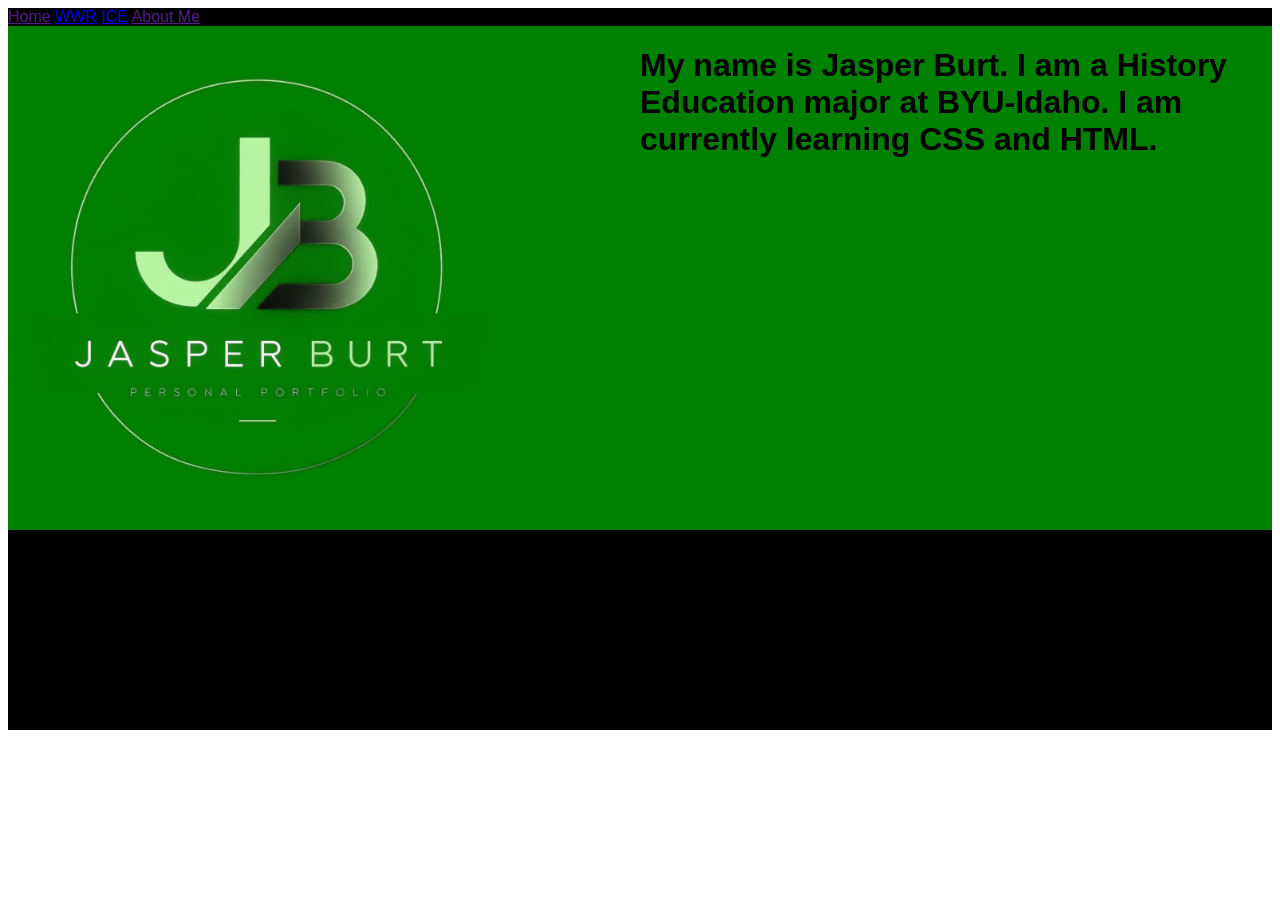
<file: index.html>
<!DOCTYPE html>
<html lang="en">
<head>
    <meta charset="UTF-8">
    <meta name="viewport" content="width=device-width, initial-scale=1.0">
    <title>Portal Page</title>
    <link rel="stylesheet" href="styles/styles.css">
</head>
<body>
    <header>
        <Nav>
            <a href=""Home>Home</a>
        <a href="wwr"WWR>WWR</a>
    <a href="ice"ICE>ICE</a>
<a href=""About Me>About Me</a>
</Nav>
    </header>
    <main>
        <h1>My name is Jasper Burt. I am a History Education major at BYU-Idaho. I am currently learning CSS and HTML.</h1>
        <div>
            <img src="images/Portfolio Logo.png" alt="logo">
        </div>
    </main>
<footer></footer>
</body>
</html>
</file>
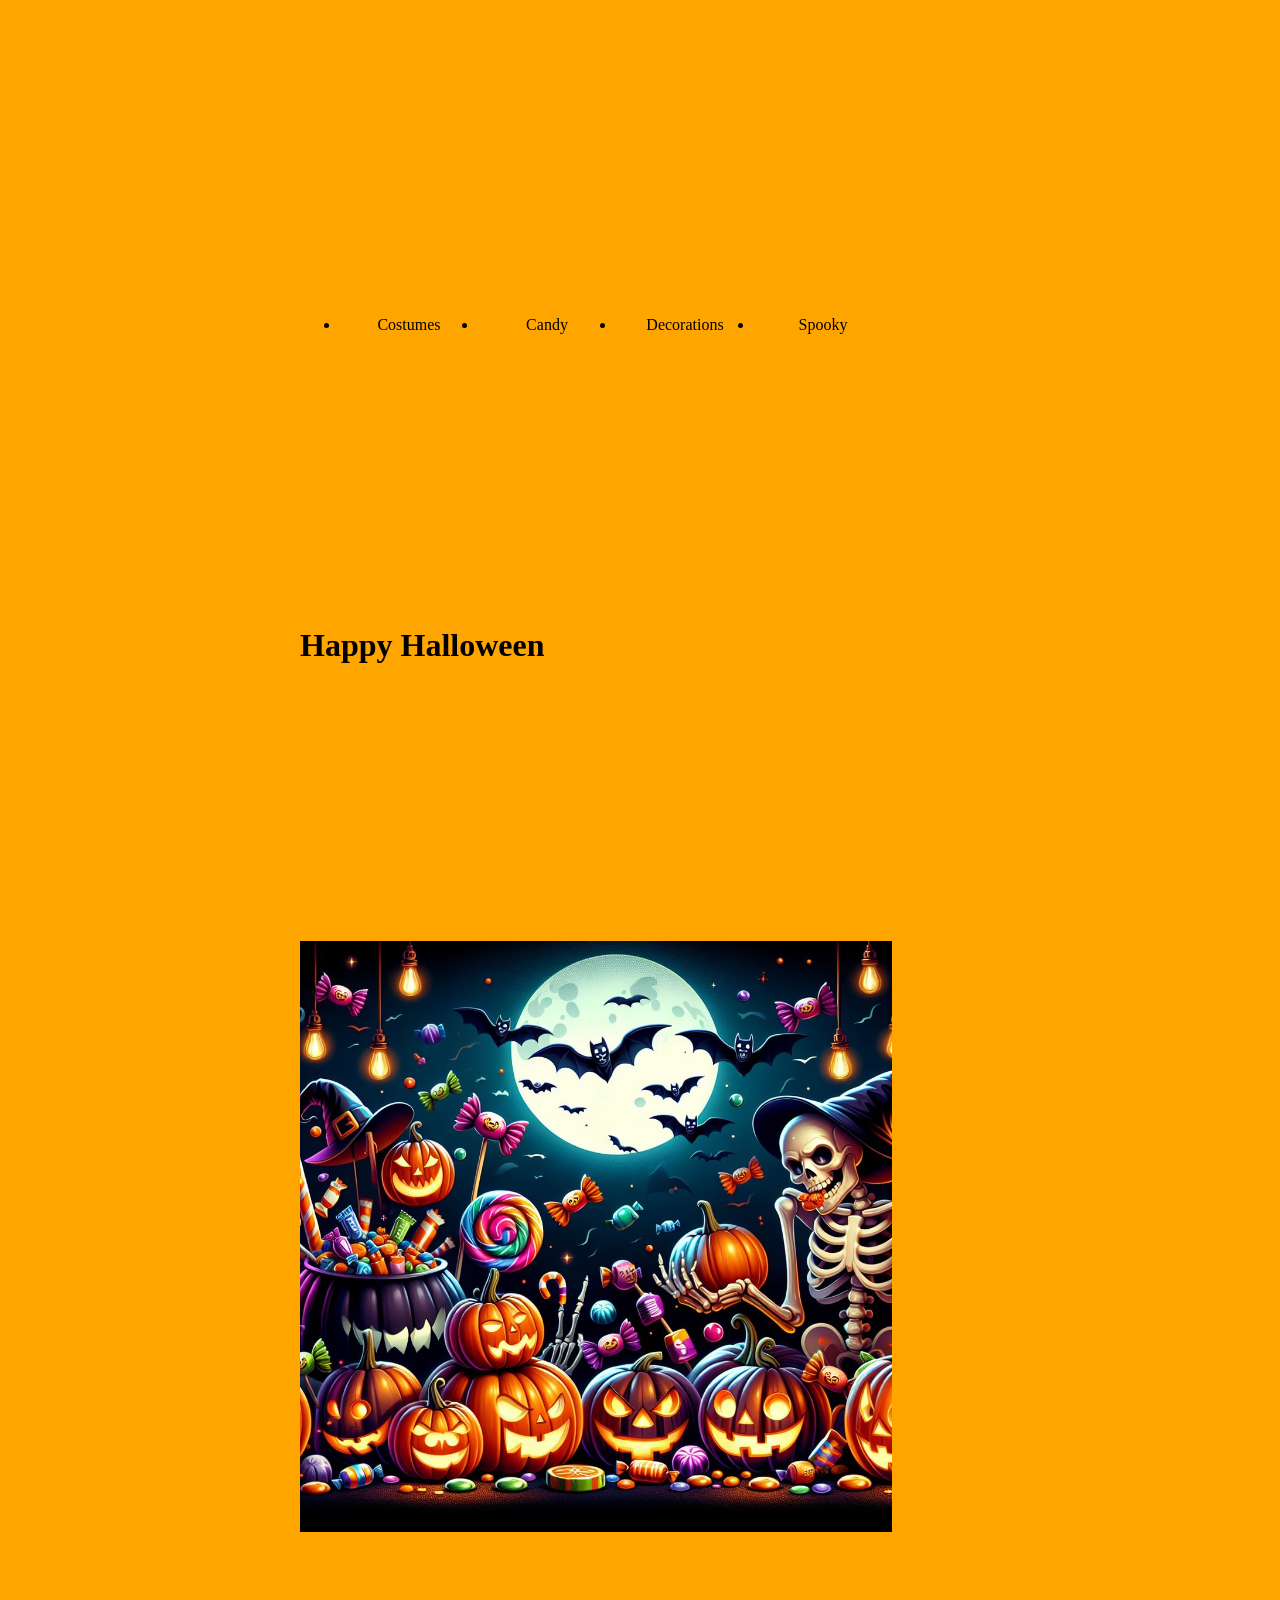
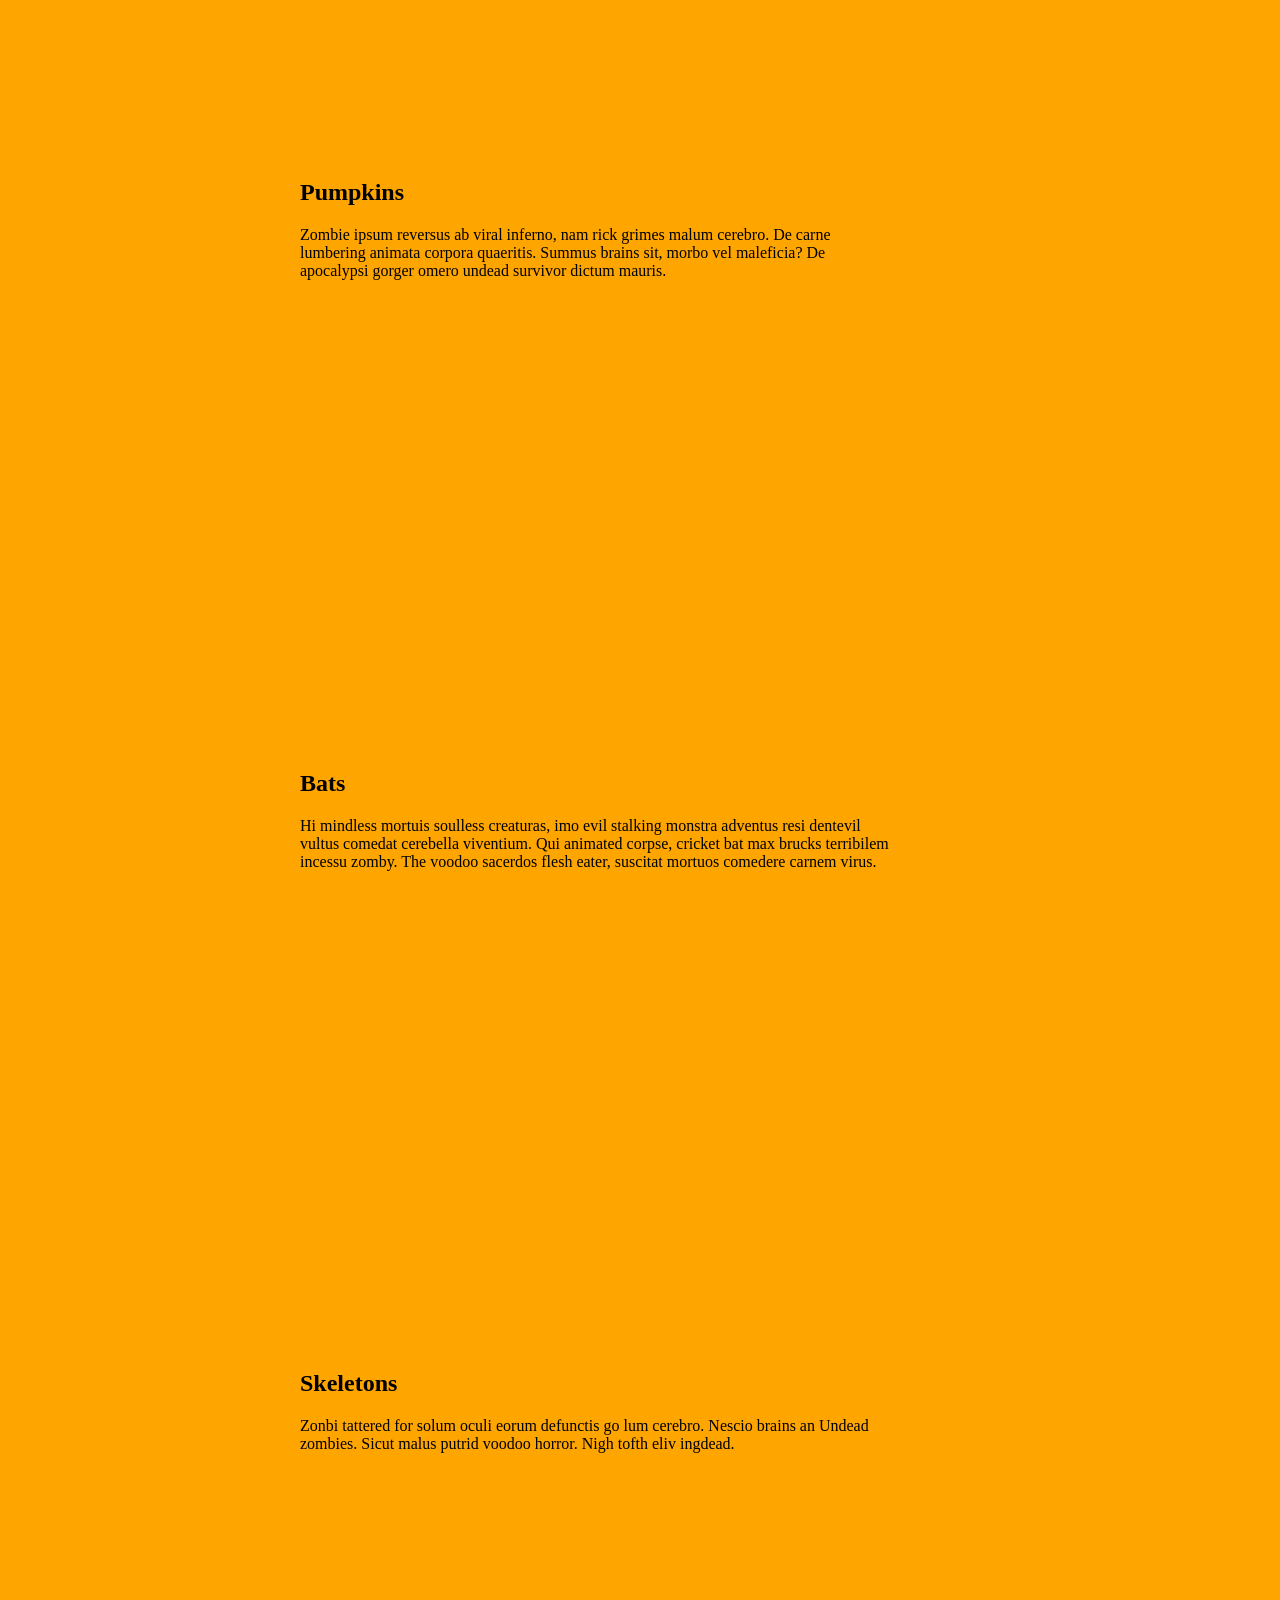
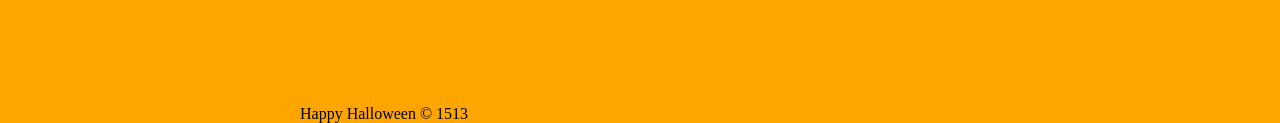
<file: ice/halloween/index.html>
<!-- For this activity you are not allowed to change
 the HTML code, only the CSS -->

<!DOCTYPE html>
<html lang="en">

<head>
    <meta charset="UTF-8">
    <meta name="viewport" content="width=device-width, initial-scale=1.0">
    <title>Document</title>
    <link rel="stylesheet" href="styles/styles.css">
</head>

<body>
    <div id="wrapper">
        <header>
            <nav>
                <ul>
                    <li>Costumes</li>
                    <li>Candy</li>
                    <li>Decorations</li>
                    <li>Spooky</li>
                </ul>
            </nav>
        </header>
        <main>
            <h1>Happy Halloween</h1>
            <img src="images/halloween.png">
            <section>
                <h2>Pumpkins</h2>
                <p>Zombie ipsum reversus ab viral inferno, nam rick grimes
                    malum cerebro. De carne lumbering animata corpora quaeritis.
                    Summus brains sit​​, morbo vel maleficia? De apocalypsi gorger
                    omero undead survivor dictum mauris. </p>
            </section>
            <section>
                <h2>Bats</h2>
                <p>Hi mindless mortuis soulless
                    creaturas, imo evil stalking monstra adventus resi dentevil vultus
                    comedat cerebella viventium. Qui animated corpse, cricket bat max
                    brucks terribilem incessu zomby. The voodoo sacerdos flesh eater,
                    suscitat mortuos comedere carnem virus.</p>
            </section>
            <section>
                <h2>Skeletons</h2>
                <p>Zonbi tattered for solum oculi
                    eorum defunctis go lum cerebro. Nescio brains an Undead zombies. Sicut
                    malus putrid voodoo horror. Nigh tofth eliv ingdead.</p>
            </section>
        </main>
        <footer>
            Happy Halloween &copy; 1513
        </footer>
    </div>
</body>

</html>
</file>
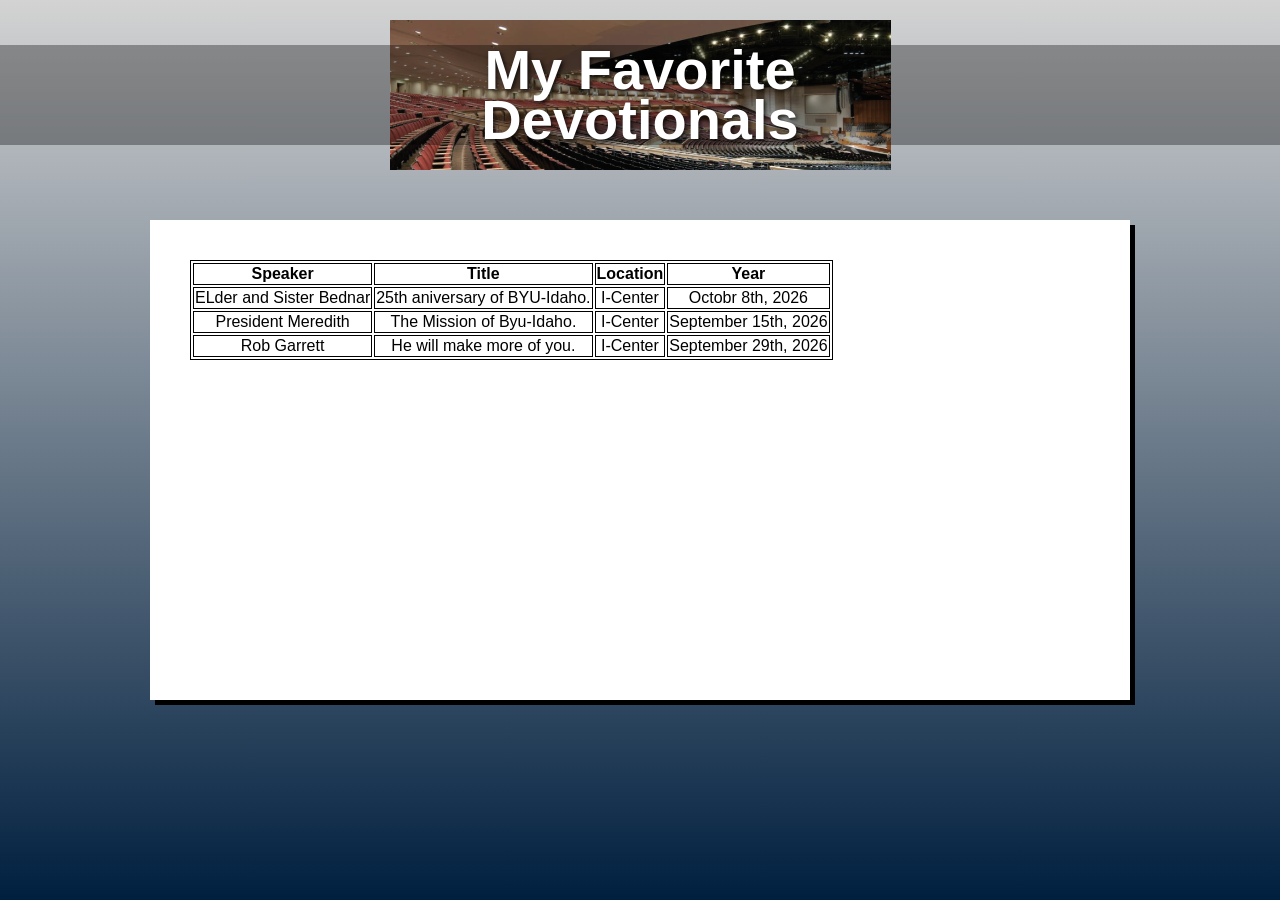
<file: ice/favorite_devo/favdevo.html>
<!DOCTYPE html>
<html lang="en">
<head>
  <meta charset="UTF-8" />
  <meta name="viewport" content="width=device-width, initial-scale=1.0"/>
  <title>My Favorite Devotionals</title>
  <link rel="stylesheet" href="styles/styles.css" />
</head>
<body>
  <div class="container">
    <header class="header">
      <div class="header-image">
        <h1>My Favorite<br>Devotionals</h1>
      </div>
    </header>
    <main>
      <div class="content-box">
        <!-- -->
        <table>
<tr>
  <th>Speaker</th>
  <th>Title</th>
  <th>Location</th>
  <th>Year</th>
</tr>
<tr>
  <td>ELder and Sister Bednar</td>
  <td>25th aniversary of BYU-Idaho.</td>
  <td>I-Center</td>
  <td>Octobr 8th, 2026</td>
</tr>
<tr>
  <td>President Meredith</td>
  <td>The Mission of Byu-Idaho.</td>
  <td>I-Center</td>
  <td>September 15th, 2026</td>
</tr>
<tr>
  <td>Rob Garrett</td>
  <td>He will make more of you.</td>
  <td>I-Center</td>
  <td>September 29th, 2026</td>
</tr>
</table>
         
    </main>
  </div>
</body>
</html>
</file>
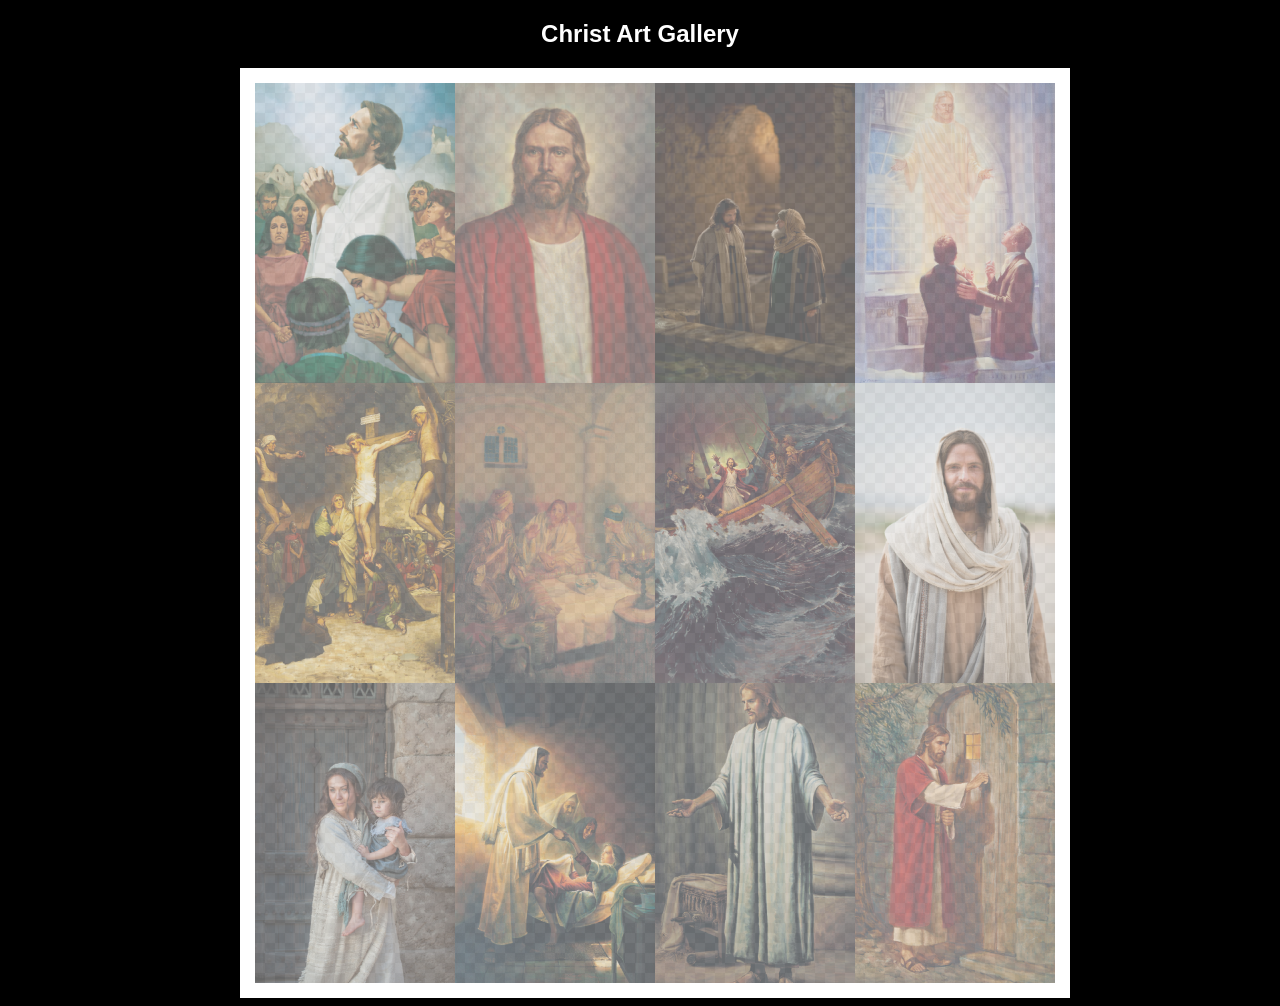
<file: ice/gallery/gallery.html>
<!DOCTYPE html>
<html lang="en">
<head>
    <meta charset="UTF-8">
    <meta name="viewport" content="width=device-width, initial-scale=1.0">
    <title>Images of Christ</title>
    <style>
        body {
            background: black;
        }
        #wrapper{
            width: 800px;
            margin: 0 auto;
        }
        nav {
            color: white;
            text-align: center;
            font-family: Haettenschweiler, 'Arial Narrow Bold', sans-serif;
        }
        #gallery{
            display: grid;
            grid-template-columns: 200px 200px 200px 200px;
            border: 15px solid rgb(255, 255, 255);
            width: 100%;
            background-color: #ddd;
            background-image:
                linear-gradient(45deg, #ccc 26%, transparent 26%), 
                linear-gradient(135deg, #ccc 26%, transparent 26%),
                linear-gradient(45deg, transparent 75%, #ccc 75%),
                linear-gradient(135deg, transparent 75%, #ccc 75%);
            background-size: 20px 20px; /* Must be a square */
            background-position: 0 0, 10px 0, 10px -10px, 0px 10px; 
            
        }
        #gallery a {
            cursor: url('images/christus.png'), pointer;
        }
        #gallery img {
            width: 200px;
            height: 300px;
            opacity:50%;
            display:block;
        }
        #gallery img:hover{
            opacity: 100%;
        }
    </style>
</head>
<body>
    <div id="wrapper">
        <nav>
            <h1>Christ Art Gallery</h1>
        </nav>
        <main>
            <div id="gallery">
                <a href="images/big/img1.png"><img src="images/small/img1.png" alt="huge file size" ></a>
                <a href="images/big/img2.png"><img src="images/small/img2.png" alt="huge file size" ></a>
                <a href="images/big/img3.png"><img src="images/small/img3.png" alt="huge file size" ></a>
                <a href="images/big/img4.png"><img src="images/small/img4.png" alt="huge file size" ></a>
                <a href="images/big/img5.png"><img src="images/small/img5.png" alt="huge file size" ></a>
                <a href="images/big/img6.png"><img src="images/small/img6.png" alt="huge file size" ></a>
                <a href="images/big/img7.png"><img src="images/small/img7.png" alt="huge file size" ></a>
                <a href="images/big/img8.png"><img src="images/small/img8.png" alt="huge file size" ></a>
                <a href="images/big/img9.png"><img src="images/small/img9.png" alt="huge file size" ></a>
                <a href="images/big/img10.png"><img src="images/small/img10.png" alt="huge file size" ></a>
                <a href="images/big/img11.png"><img src="images/small/img11.png" alt="huge file size" ></a>
                <a href="images/big/img12.png"><img src="images/small/img12.png" alt="huge file size" ></a>
            </div>
        </main>
    </div>
</body>
</html>
</file>
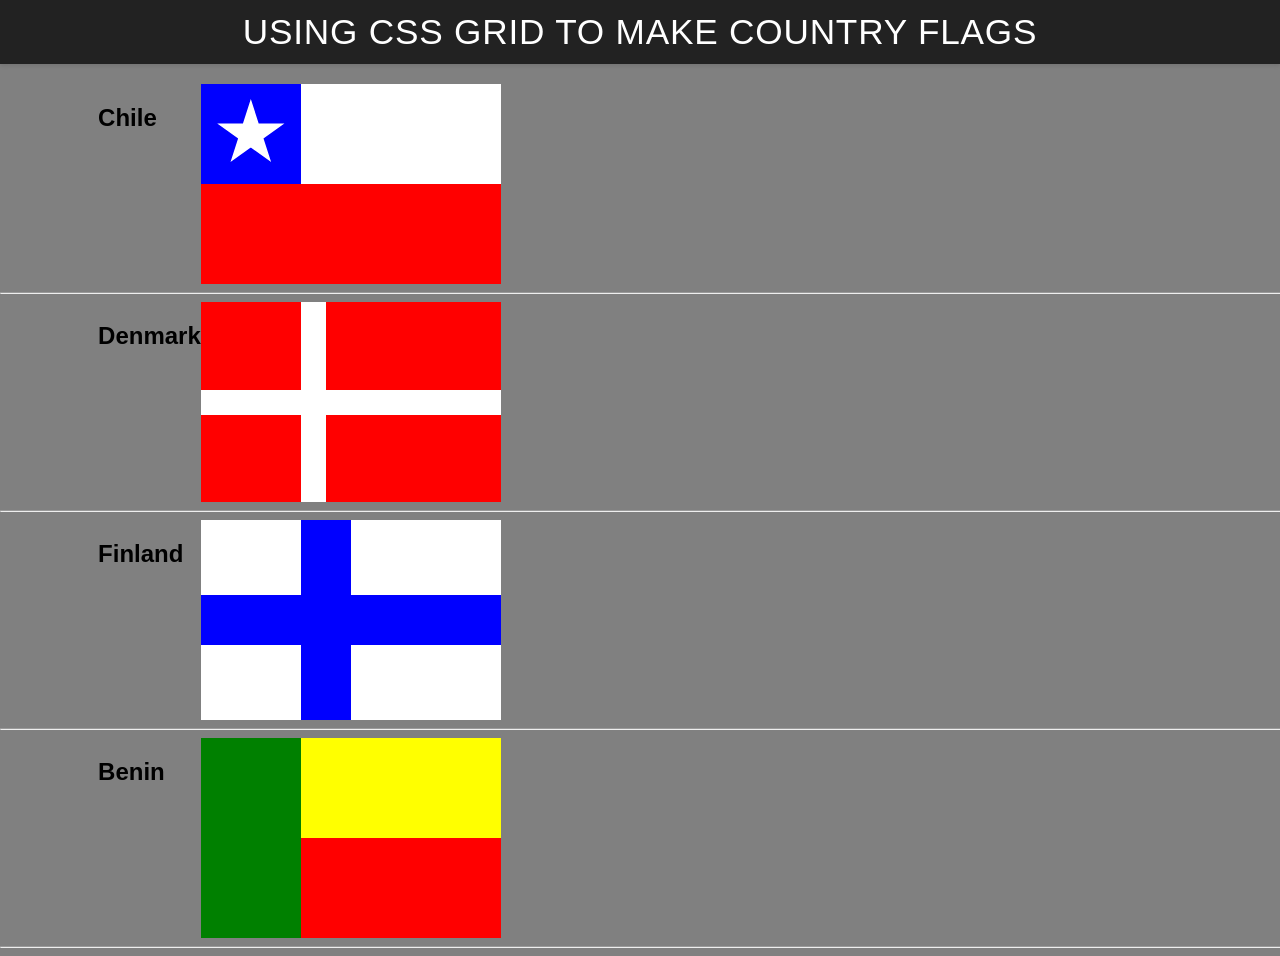
<file: ice/grid_flags/flags.html>
<!DOCTYPE html>
<html lang="en">

<head>
    <meta charset="UTF-8">
    <meta name="viewport" content="width=device-width, initial-scale=1.0">
    <title>Flag</title>
    <style>
        body {
            margin: 0;
            font-family: 'Helvetica Neue', sans-serif;
            background-color: gray;
        }

        header {
            background-color: #222;
            color: #fff;
            padding: 0.75rem 1.5rem;
            display: flex;
            align-items: center;
            justify-content: center;
            font-size: 1.1rem;
            letter-spacing: 0.05rem;
            text-transform: uppercase;
            box-shadow: 0 2px 4px rgba(0, 0, 0, 0.1);
        }

        header h1 {
            margin: 0;
            font-weight: 400;
        }
        main {
            display: grid;
            grid-template-columns: .1fr .1fr 1fr .1fr;
            margin-top: 20px;
        }
        hr {
            width: 100%;
            grid-column: 1 / 5;
        }
        h2 {
            grid-column: 2/3;
        }

        #blue {
            background: blue;
            grid-column: 1 / 2;
            display: grid;
            align-items: center;
            justify-items: center;
        }

        #white {
            background: white;
            grid-column: 2 / 4;
        }

        #red {
            background: red;
            grid-column: 1 / 4;
        }

        #chile {
            display: grid;
            grid-template-columns: 1fr 1fr 1fr;
            grid-template-rows: 1fr 1fr;
            height: 200px;
            width: 300px;
        }

        .star {
            width: 70px;
            aspect-ratio: 1;
            background: white;
            clip-path: polygon(50% 0, 79% 90%, 2% 35%, 98% 35%, 21% 90%);
        }
        #denmark{
            display:grid;
            grid-template-columns:100px 1fr ;
            height:200px;
            width:300px;
            grid-column-gap:25px;
            grid-row-gap:25px;
            background:white;
        }
        #dred1{
            background: red;
            height:100%;
            width:100%;
            grid-column:1/2;
            grid-row:1/2;

        }
        #dred2{
            background: red;
            grid-column:2/3;
            grid-row:1/2;
            height:100%;
            width:100%;
        }
        #dred3{
            background:red;
            grid-column:1/2;
            grid-row:2/3;
            height:100%;
            width:100%;
        }
        #dred4{
             background:red;
            grid-column:2/3;
            grid-row:2/3;
            height:100%;
            width:100%;
        }
        #finland{
            display:grid;
            grid-template-columns:100px 1fr ;
            height:200px;
            width:300px;
            grid-column-gap:50px;
            grid-row-gap:50px;
            background: blue;
        }
        #fwhite1{
            background:white;
            height:100%;
            width:100%;
            grid-column:1/2;
            grid-row:1/2;

        }
        #fwhite2{
            background:white;
            grid-column:2/3;
            grid-row:1/2;
            height:100%;
            width:100%;
        }
        #fwhite3{
            background:white;
            grid-column:1/2;
            grid-row:2/3;
            height:100%;
            width:100%;
        }
        #fwhite4{
             background:white;
            grid-column:2/3;
            grid-row:2/3;
            height:100%;
            width:100%;
        }
        #benin{
            display:grid;
            height:200px;
            width:300px;
            grid-template-columns: 100px 1fr;
        }
        #bgreen{
            background:green;
            height:100%;
            width:100%;
            grid-column:1/2;
            grid-row:1/3;
        }
        #byellow{
            background:yellow;
            height:100%;
            width:100%;
            grid-column:2/3;
            grid-row:1/2;
        }
        #bred{
            background:red;
            height:100%;
            width:100%;
            grid-column:2/3;
            grid-row:2/3;
        }
    </style>
</head>

<body>
    <header>
        <h1>Using CSS Grid to make Country Flags</h1>
    </header>
    <main>
        <h2>Chile</h2>
        <div id="chile">
            <div id="blue">
                <div class="star"></div>
            </div>
            <div id="white"></div>
            <div id="red"></div>
        </div>
        <hr>

        <h2>Denmark</h2>
        <div id="denmark">
            <div id="dred1"></div>
            <div id="dred2"></div>
            <div id="dred3"></div>
            <div id="dred4"></div>
        </div>
        <hr>

        <h2>Finland</h2>
        <div id="finland">
            <div id="fwhite1"></div>
            <div id="fwhite2"></div>
            <div id="fwhite3"></div>
            <div id="fwhite4"></div>
        </div>
        <hr>

        <h2>Benin</h2>
        <div id="benin">
            <div id="bgreen"></div>
            <div id="byellow"></div>
            <div id="bred"></div>
        </div>
        <hr>
    </main>
</body>

</html>
</file>
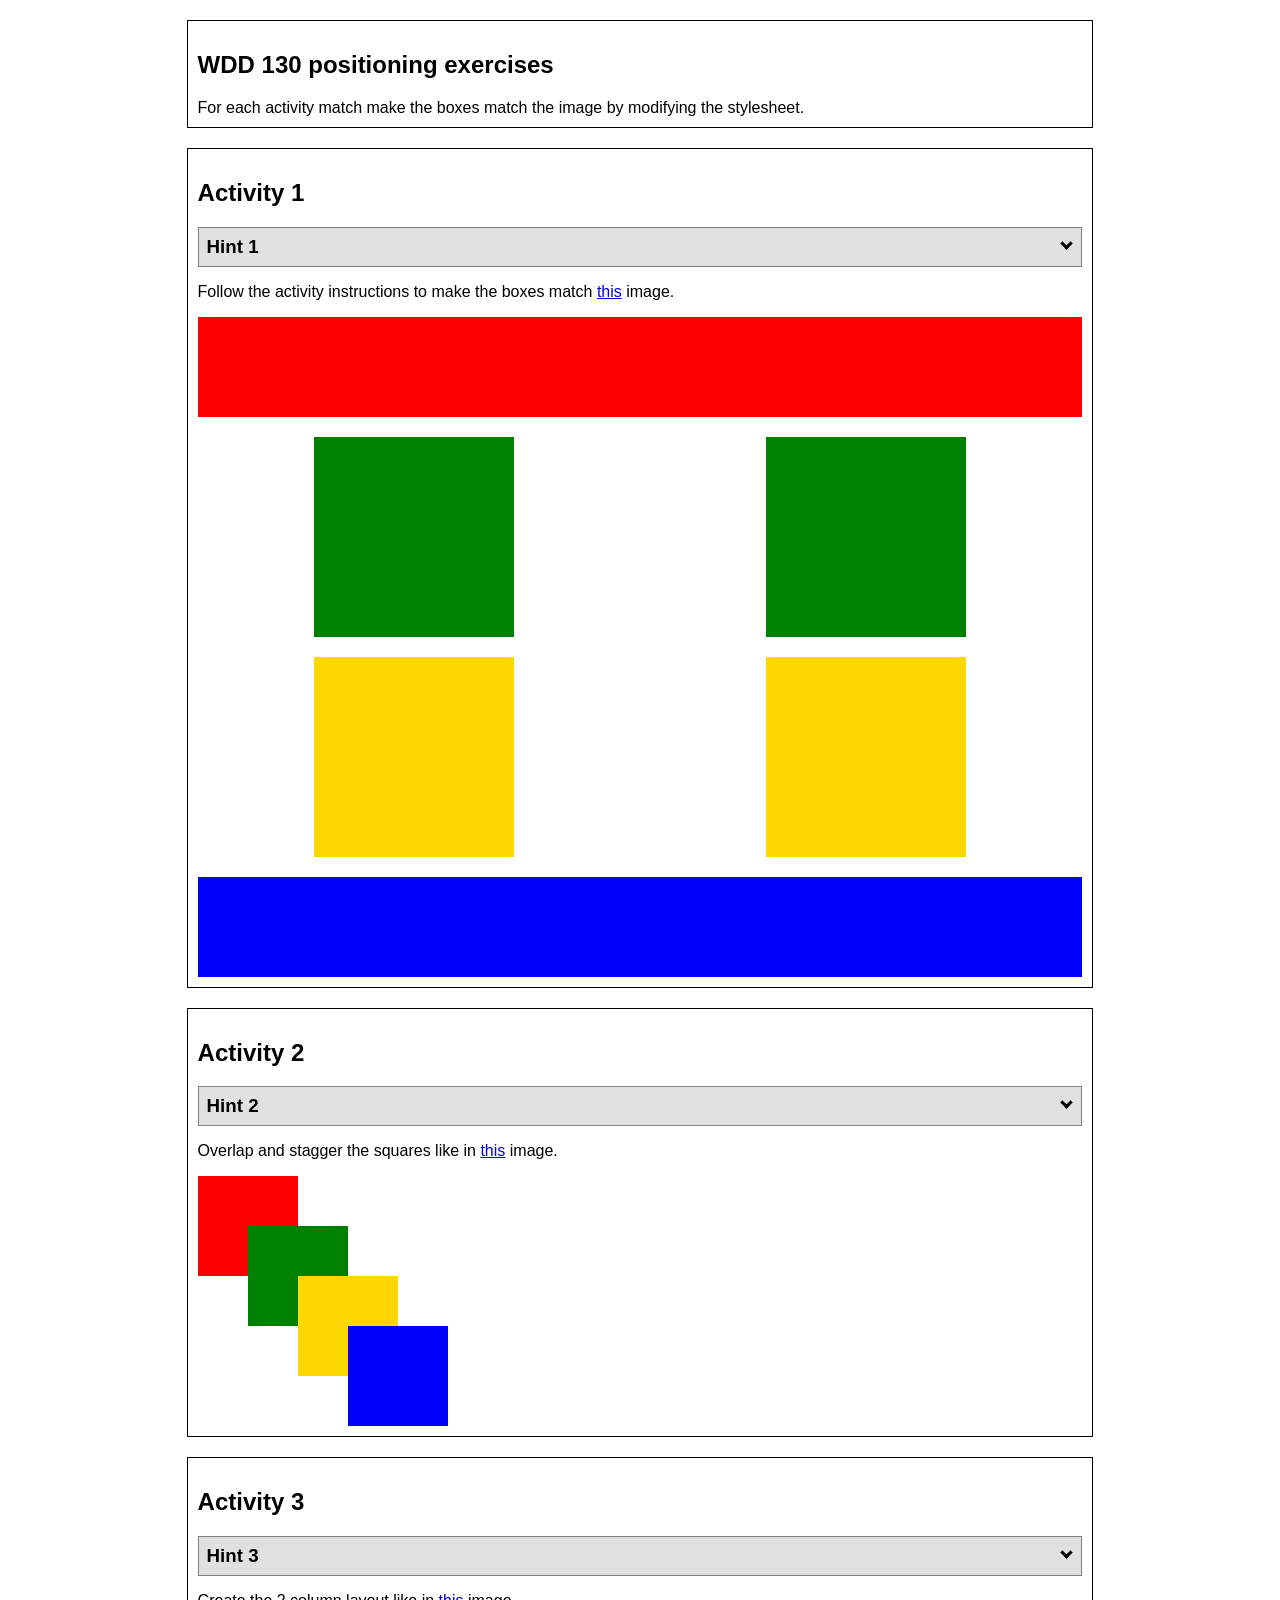
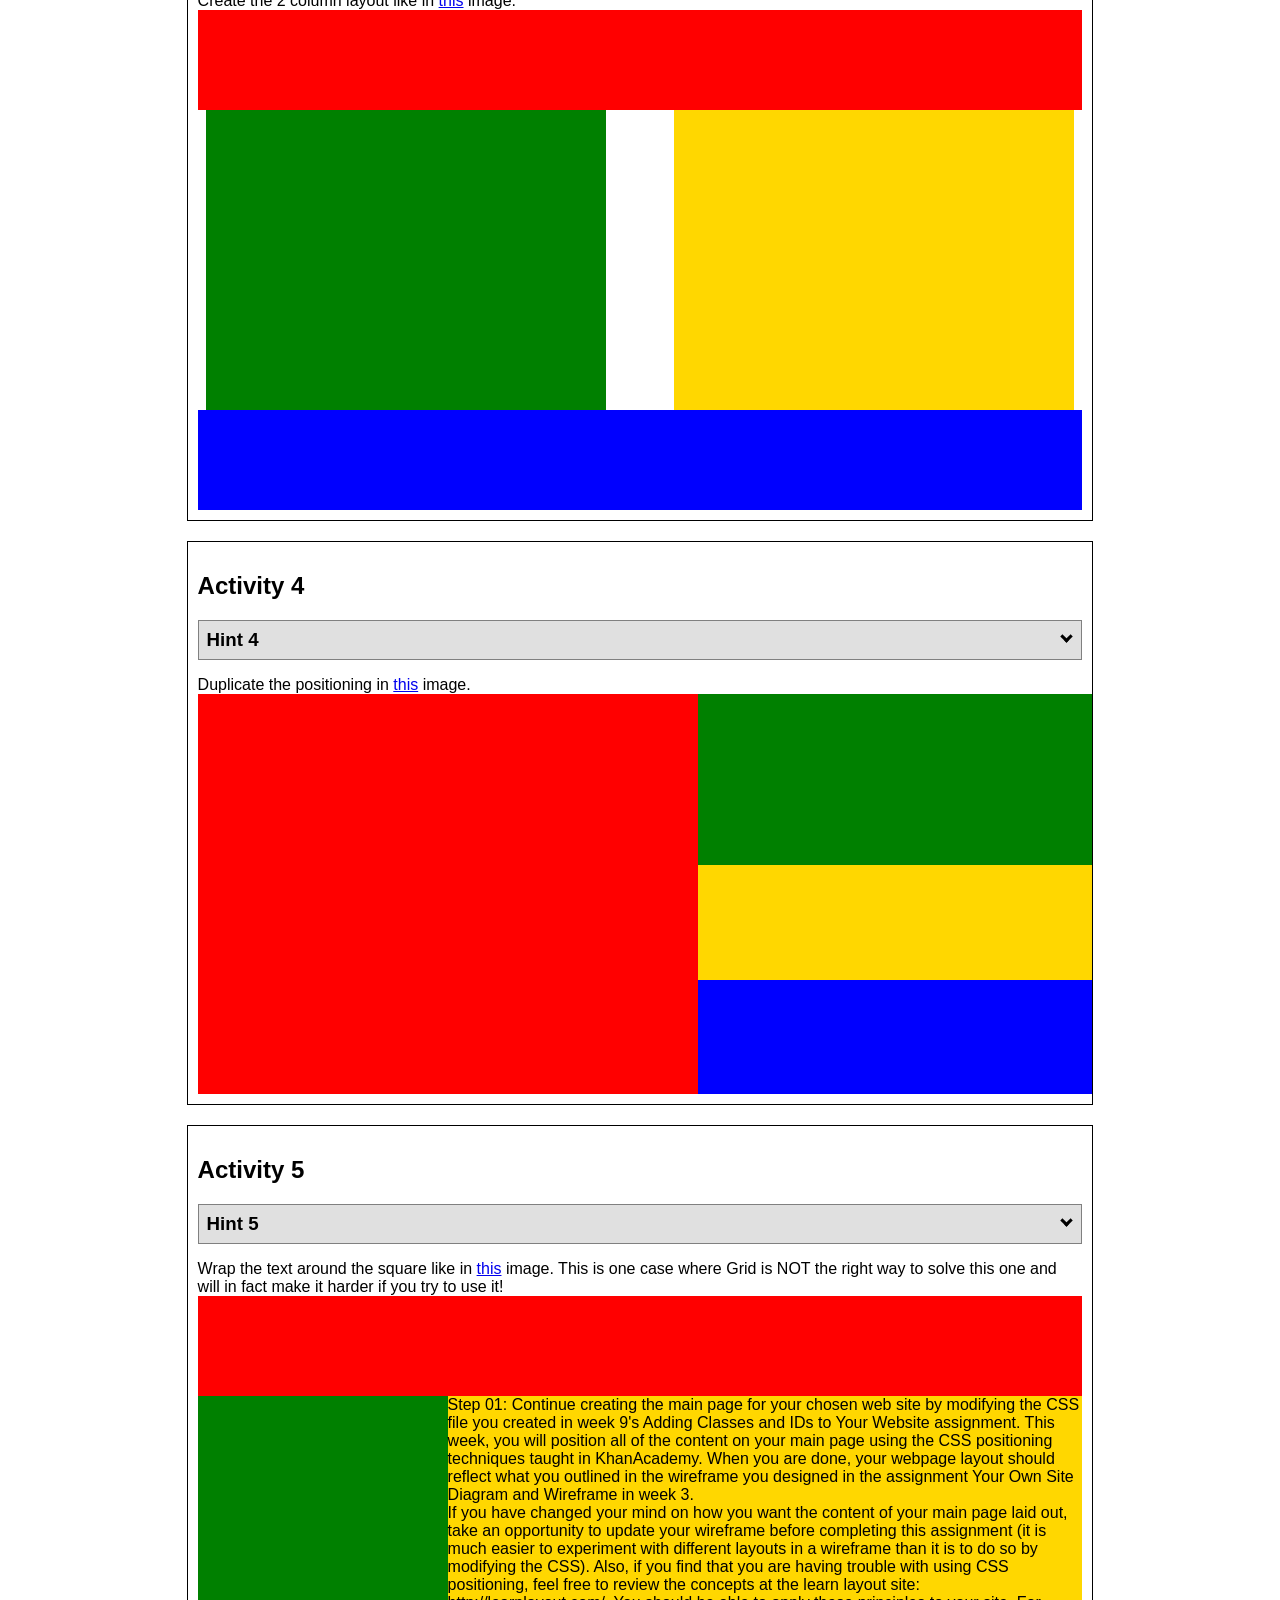
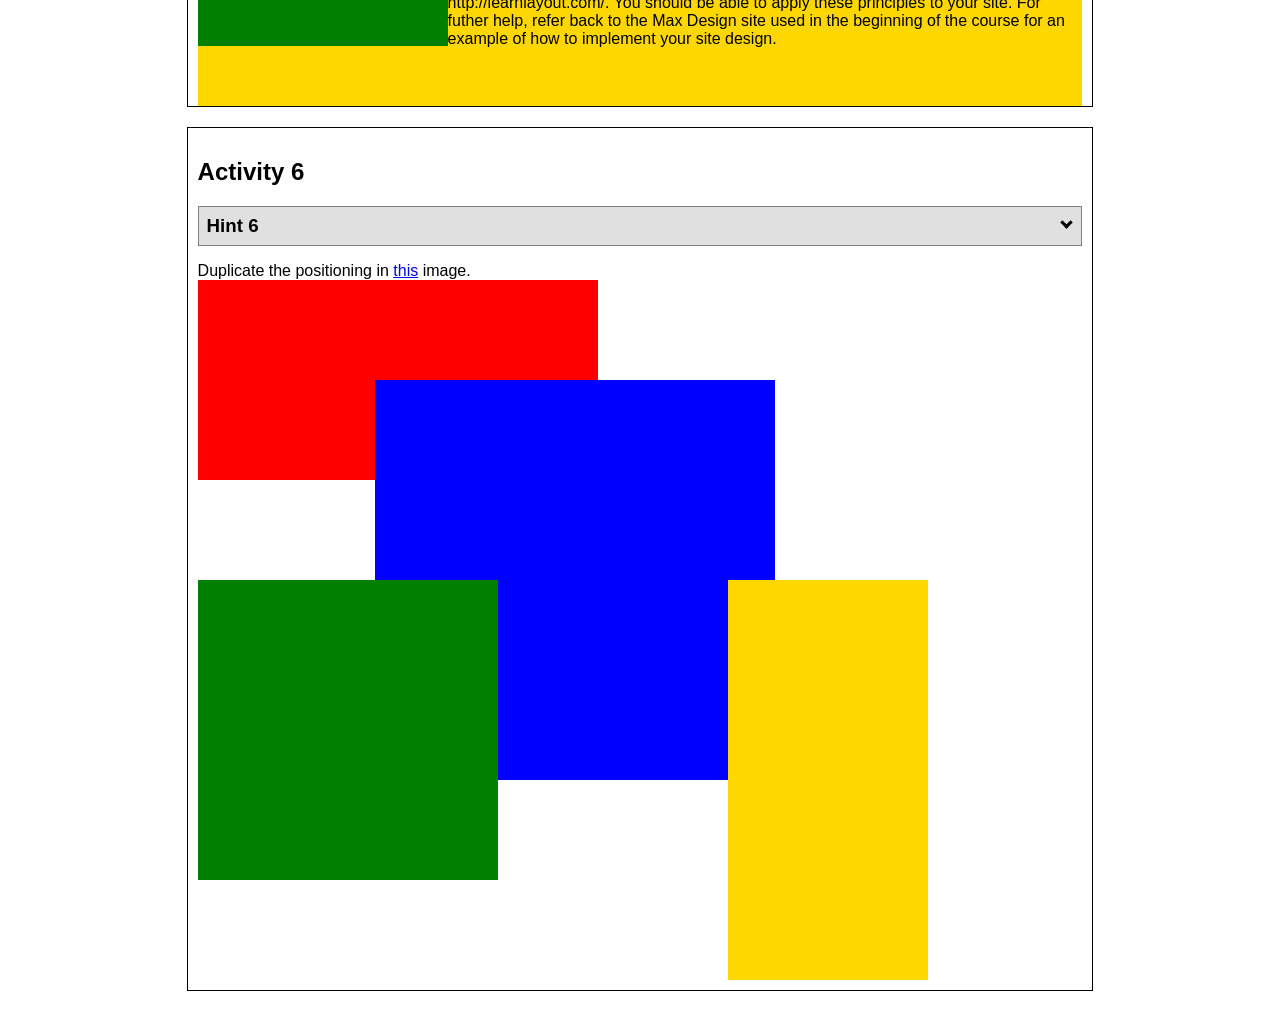
<file: ice/positioning/positioning.html>
<!DOCTYPE html>
<html lang="en">
  <head>
    <!-- HTML - Name: positioning.html -->
    <title>Positioning Activity</title>
    <link rel="stylesheet" type="text/css" href="positionstyles.css" />
  </head>
  <body>
    <div class="activity">
      <h2>WDD 130 positioning exercises</h2>
      For each activity match make the boxes match the image by modifying the stylesheet.</div>
    <div class="activity">
      <h2>Activity 1</h2>
      <section class="hint"><input type="checkbox" ><i></i> <h3>Hint 1</h3><div><p>Use the activity instructions for the firt activity</a></p></div></section>
      <p>Follow the activity instructions to make the boxes match  <a href="images/example1.png" target="_blank">this</a> image.</p>
      <div class="content1" >
        <div class="red1" ></div>
        <div class="green1" ></div>
        <div class="green1" ></div>
        <div class="yellow1"></div>
        <div class="yellow1"></div>
        <div class="blue1"></div>
      </div>
    </div>
    <div class="activity">
      <h2>Activity 2</h2>
      <section class="hint"><input type="checkbox" > <h3>Hint 2</h3><i></i><div>
      <ul>
      <li>grid-template-columns: 50px 50px 50px 50px 50px </li></ul></div></section>
      <p>Overlap and stagger the squares like in <a href="images/example2.png" target="_blank">this</a> image.</p>
      <div class="content2" >
        <div class="red2" ></div>
        <div class="green2" ></div>
        <div class="yellow2"></div>
        <div class="blue2"></div>
      </div>
    </div>
    <div class="activity">
      <h2>Activity 3</h2>
      <section class="hint"><input type="checkbox" > <h3>Hint 3</h3><i></i><div><p>This one is going to be best solved with CSS Grid. Remember to make the boxes the right width first...then start moving them around. </p><h4>Properties used:</h4><ul><li>display:grid;</li><li>grid-template-columns:</li><li>grid-column-gap:</li>
        <li>grid-column:</li>  </ul></div></section>
      Create the 2 column layout like in <a href="images/example3.png" target="_blank">this</a>  image.
      <div class="content3" >
        <div class="red3" ></div>
        <div class="green3" ></div>
        <div class="yellow3"></div>
        <div class="blue3"></div>
      </div>
    </div>
    <div class="activity">
      <h2>Activity 4</h2>
      <section class="hint"><input type="checkbox" > <h3>Hint 4</h3><i></i><div><p>For the others we have been primarily concerned with width. For this one you will need to adjust height as well. </p><h4>Properties used:</h4><ul><li>display:grid;</li><li>grid-template-columns:</li><li>grid-row:</li></ul></div></section>
      Duplicate the positioning in <a href="images/example4.png" target="_blank">this</a> image. 
      <div class="content4" >
        <div class="red4" ></div>
        <div class="green4" ></div>
        <div class="yellow4"></div>
        <div class="blue4"></div>
      </div>
    </div>

    <div class="activity">
      <h2>Activity 5</h2>
      <section class="hint"><input type="checkbox" > <h3>Hint 5</h3><i></i><div><p>Grid is <strong>not</strong> the right way to do this.  In fact there is only one way to really do that...and that is with float. Remember that we float the thing we want the text to wrap around.  Also remember to start by making all the shapes the right size and shape.</p><h4>Properties used:</h4><ul><li>float: left;</li></ul></div></section>
      Wrap the text around the square like in <a href="images/example5.png" target="_blank">this</a> image. This is one case where Grid is NOT the right way to solve this one and will in fact make it harder if you try to use it!
      <div class="content5" >
        <div class="red5" ></div>
        <div class="green5" ></div>
        <div class="yellow5">Step 01: Continue creating the main page for your chosen web site by modifying the CSS file you created in week 9's Adding Classes and IDs to Your Website assignment. This week, you will position all of the content on your main page using the CSS positioning techniques taught in KhanAcademy. When you are done, your webpage layout should reflect what you outlined in the wireframe you designed in the assignment Your Own Site Diagram and Wireframe in week 3. <br />
          If you have changed your mind on how you want the content of your main page laid out, take an opportunity to update your wireframe before completing this assignment (it is much easier to experiment with different layouts in a wireframe than it is to do so by modifying the CSS). Also, if you find that you are having trouble with using CSS positioning, feel free to review the concepts at the learn layout site: http://learnlayout.com/. You should be able to apply these principles to your site. For futher help, refer back to the Max Design site used in the beginning of the course for an example of how to implement your site design.</div>
        <div class="blue5"></div>
      </div>
    </div>
    <div class="activity">
      <h2>Activity 6</h2>
      <section class="hint"><input type="checkbox" > <h3>Hint 6</h3><i></i><div><p>This one is all about visualizing the grid behind the layout. If you are having a hard time doing that first: all the sizes are even multiples of 100, and second here is another example with the lines drawn: <a href="images/example6-hint.png" target="_blank">example 6 with lines</a>. For this one you will find it easiest if you use px for the column width. You can also use <kbd>z-index</kbd> to control the element layering.    </p><h4>Properties used:</h4><ul><li>display:grid;</li><li>grid-template-columns:</li><li>grid-column:</li><li>grid-row:</li><li><a href="https://www.w3schools.com/cssref/pr_pos_z-index.asp" target="_blank">z-index:</a></li></ul></div></section>
      Duplicate the positioning in <a href="images/example6.png" target="_blank">this</a> image.
      <div class="content6" >
        <div class="red6" ></div>
        <div class="green6" ></div>
        <div class="yellow6"></div>
        <div class="blue6"></div>
      </div>
    </div>
  </body>
</html>
</file>
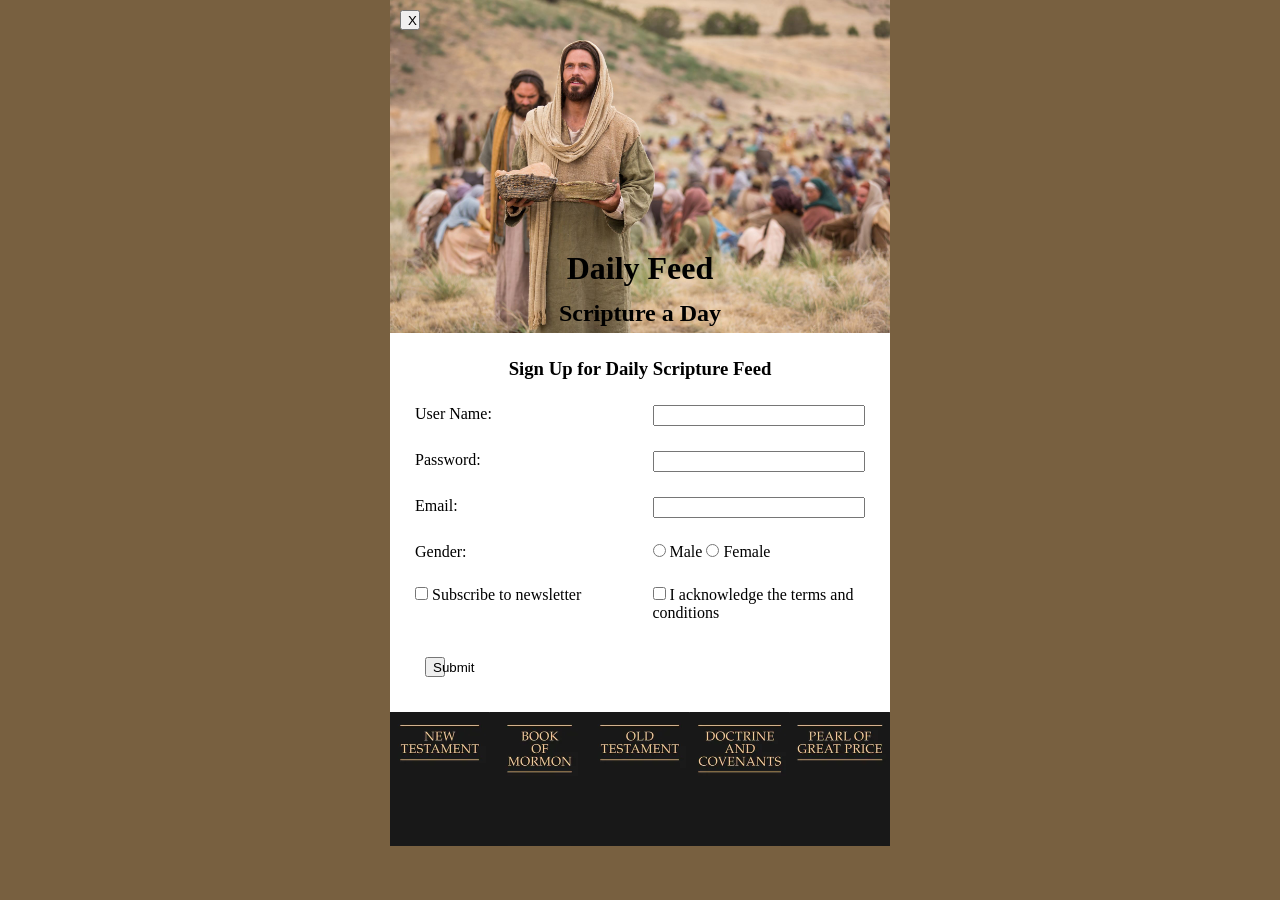
<file: ice/signup/signup.html>
<!DOCTYPE html>
<html lang="en">

<head>
    <meta charset="UTF-8">
    <meta name="viewport" content="width=device-width, initial-scale=1.0">
    <title>Daily Feed Sign Up</title>

    <style>
        * {
            margin: 0;
        }

        body {
            background: rgb(120, 96, 64);
        }
        label{
            grid-column:1/2;
        }
        button{
            grid-column:2/3;
        }
        form{
            display:grid;
            grid-template-columns: repeat(2,1fr);
            background-color: white;
            max-width:500px;
            justify-self: center;
            grid-gap:25px;
            padding:25px;
        }
        #hero{
            display:grid;
            grid-template-columns: repeat(1,1fr);
            width:100%;
        }
        #formContainer{
            width:500px;
            margin:0 auto;
        }
        img{
            width:100%;
            grid-column:1/2;
            grid-row:1/2;
        }
        h3{
            grid-column:1/3;
            grid-row:1/2;
            justify-self:center;
        }
        button{
            grid-column:1/2;
            grid-row:1/2;
            width:20px;
            height:20px;
            margin:10px;
        }
        h1{
            grid-column:1/2;
            grid-row:1/2;
            text-align:center;
            padding-top: 250px;
        }
        h2{
            grid-column: 1/2;
            grid-row:1/2;
            text-align:center;
            padding-top: 300px;
        }
        footer{
            display:grid;
            grid-template-columns: repeat(5,1fr);
            height: 100%;
            background-color: white;
        }
        #BOM{
            grid-column:2/3;

        }
        #pearl{
            grid-column:5/6;
        }
        #d-c{
            grid-column:4/5;
        }
        #O-T{
            grid-column:3/4;
        }
    </style>




</head>

<body>
    <div id="formContainer">
        <div id="hero">
            <img src="images/jesus_feeds_5000.jpeg" alt="Jesus">
            <h1>Daily Feed</h1>
            <h2>Scripture a Day</h2>
        <button type="button" id="closeBtn">X</button>
        </div>
        <form id="myForm">
            <h3>Sign Up for Daily Scripture Feed</h3>
            <label for="username">User Name:</label>
            <input type="text" id="username" name="username" required>

            <label for="password">Password:</label>
            <input type="password" id="password" name="password" required>

            <label for="email">Email:</label>
            <input type="email" id="email" name="email" required>

            <label>Gender:</label>
            <div>
                <input type="radio" id="male" name="gender" value="male" required>
                <label for="male">Male</label>
                <input type="radio" id="female" name="gender" value="female" required>
                <label for="female">Female</label>
            </div>

            <section>
                <input type="checkbox" id="newsletter" name="newsletter">
                <label for="newsletter">Subscribe to newsletter</label>
            </section>

            <section>
                <input type="checkbox" id="conditions" name="conditions" required>
                <label for="conditions">I acknowledge the terms and conditions</label>
            </section>

            <section>
                <button type="submit">Submit</button>
            </section>
        </form>
        <footer>
            <img id="BOM" src="images/book_of_mormon.webp" alt="BOM">
            <img id="d-c" src="images/doctrine_and_covenants.webp" alt="D&C">
            <img id="N-T" src="images/new_testament.webp" alt="N-T">
            <img id="O-T" src="images/old_testament.webp" alt="O-T">
            <img id="pearl" src="images/pearl_of_great_price.webp" alt="pearl">
        </footer>
    </div>

    <div id="output"></div>

    <script>
        // Here is some Javascript to start looking forward to wdd131
        document.getElementById("closeBtn").addEventListener("click", function () {
            document.getElementById("formContainer").style.display = "none";
         });
        const form = document.getElementById('myForm');
        const output = document.getElementById('output');

        form.addEventListener('submit', function (event) {
            event.preventDefault(); // Stop form from actually submitting

            const formData = new FormData(form);
            const entries = [];

            for (const [key, value] of formData.entries()) {
                if (key == "password") {
                    entries.push(`<strong>${key}</strong>: ${value} (you should probably encrypt the password)`);
                } else {
                    entries.push(`<strong>${key}</strong>: ${value}`);
                }
            }

            output.innerHTML = `
            <br>  
            <h3>Here is the data that would be sent to the server:</h3>
            <ul>
                ${entries.map(item => `<li>${item}</li>`).join('')}
            </ul>
            `;
                });
    </script>

</body>

</html>
</file>
<file: styles/styles.css>
main{
    display:grid;
    grid-template-columns: 1fr 1fr;
    background: green;
}
img{
    height:500px;
    width:500px;
    grid-column:1/2;
    grid-row:1/2;
}
h1{
    grid-column:2/3;
    grid-row:1/3;
    font-family: Arial;
}
h2{
   grid-column:1/2;
   grid-row:2/3;
   font-family: Arial;
}
footer{
    font-family: Arial;
    color:green;
    background:black;
    height:200px;
}
nav{
    font-family: Arial;
    background:black;
    color:green;
}
</file>
<file: ice/halloween/styles/styles.css>
body{
    display:grid;
    grid-template-columns: repeat(10,1fr);
    grid-template-rows: repeat(10,1fr);
    background-color: orange;
    margin:300px;
    max-height: 250px;
}
ul{
    display:grid;
    grid-template-columns: repeat(4,1fr);
    text-align: center;
}
main{
    display:grid;
    grid-template-columns: 1;
    grid-template-rows: repeat(5,1fr);
    align-items: center;
}
.h1{
    grid-column: 1;
    grid-row: 1;
    align-items: center;
}
.img{
    grid-row:2;
}
</file>
<file: ice/favorite_devo/styles/styles.css>
body {
  margin: 0;
  height: 100%;
  font-family: Arial, sans-serif;
  background: linear-gradient(to bottom, #d3d3d3, #001f3f);
  background-repeat: no-repeat; /* Just in case */
  background-attachment: fixed;
}

.container {
  text-align: center;
}

.header {
  padding: 20px 0;
}

.header-image {
  background-image: url('../images/icenter.png'); /* Replace with your image */
  background-repeat: no-repeat;
  background-position: center;
  height: 150px;
  display: flex;
  flex-direction: column;
  justify-content: center;
  color: white;

}

.header-image h1 {
  margin: 0;
  line-height: 0.9;
    font-size: 3.5em;
  font-weight: bold;
  text-shadow: 2px 2px 4px rgba(0, 0, 0, 0.7);
  background: #00000055;
}

.content-box {
  background-color: white;
  margin: 30px auto;
  width: 90%;
  max-width: 900px;
  padding: 40px;
  box-shadow: 5px 5px 0px black;
  min-height: 400px;
  
}
table, th, td {
  border: 1px solid black;
}
</file>
<file: ice/positioning/positionstyles.css>
/* CSS - Name: "positionstyles.css" */
/* Activity 1 styles */
.content1 {
  /* This is the parent of the activity 1 boxes. */
     display:grid;
      grid-template-columns: 1fr 1fr;
      justify-items: center;
      gap: 20px;
}
.red1 { 
  width: 100%; 
  height: 100px; 
  background-color: red; 
  grid-column:1/3;

} 
.green1 {
  width: 200px; 
  height: 200px; 
  background-color: green; 

} 
.yellow1 {
  width: 200px; 
  height: 200px; 
  background-color: gold; 
} 
.blue1 {
  width: 100%; 
  height: 100px; 
  background-color: blue; 
  grid-column:1/3;
} 
/* Activity 2 styles */ 
.content2 {
  /* This is the parent of the activity 2 boxes. */
  display: grid;
  grid-template-columns: 50px 50px 50px 50px 50px;
}
.red2 {
  width: 100px; 
  height: 100px; 
  background-color: red; 
  grid-row:1/3;
  grid-column:1/3;
} 
.green2 { 
  width: 100px; 
  height: 100px; 
  background-color: green; 
  grid-row:2/4;
  grid-column: 2/4;
} 
.yellow2 {
  width: 100px; 
  height: 100px; 
  background-color: gold; 
  grid-row:3/5;
  grid-column:3/5;
} 
.blue2 {
  width: 100px; 
  height: 100px; 
  background-color: blue; 
  grid-row:4/6;
  grid-column:4/6;
} 
/* Activity 3 styles */ 
.content3 {
  /* This is the parent of the activity 3 boxes. */
  display:grid;
  grid-template-columns: 1fr 1fr;
  grid-column-gap:50px;
  justify-items: center;
}
.red3 {
  width: 100%; 
  height: 100px; 
  background-color: red; 
  grid-column:1/3;
} 
.green3 {
  width: 400px; 
  height: 300px; 
  background-color: green;
} 
.yellow3 {
  width: 400px; 
  height: 300px; 
  background-color: gold; 
} 
.blue3 {
  width: 100%;
  height: 100px; 
  background-color: blue; 
  grid-column:1/3;
  
} 
/* Activity 4 styles */ 
.content4 {
  /* This is the parent of the activity 4 boxes. */
  height: 400px;
  display:grid;
  grid-template-columns: 500px 500px;
}
.red4 {
  width: 100%; 
  height: 100%; 
  background-color: red; 
  grid-column: 1;
  grid-row: 1/8;
} 
.green4 {
  width: 100%; 
  height: 100%; 
  background-color: green; 
  grid-column:2;
  grid-row: 1/4;
} 
.yellow4 {
  width: 100%; 
  height: 100%; 
  background-color: gold; 
  grid-column:2;
  grid-row:4/7;
} 
.blue4 {
  width: 100%; 
  height: 100%; 
  background-color: blue; 
  grid-column:2;
  grid-row:6/8;
} 
/* Activity 5 styles */ 
.content5 {
  /* This is the parent of the activity 5 boxes. */
  height: 400px;
}
.red5 { 
  width: 100%; 
  height: 100px; 
  background-color: red; 
} 
.green5 { 
  width: 250px; 
  height: 250px; 
  background-color: green; 
  float:left;
} 
.yellow5 {
  width: 100%; 
  height: 100%; 
  background-color: gold; 
} 
.blue5 {
  width: 100%; 
  height: 100px; 
  background-color: blue; 
} 
/* Activity 6 styles */ 
.content6 {
  /* This is the parent of the activity 6 boxes. */
  display:grid;
  grid-template-columns: repeat(5,1fr);
}
.red6 {
  width: 400px; 
  height: 200px; 
  background-color: red; 
  grid-column: 1/5;
  grid-row:1/3;
} 
.green6 {
  width: 300px; 
  height: 300px; 
  background-color: green; 
  grid-column: 1/3;
  grid-row:3/6;
  z-index:1;
} 
.yellow6 {
  width: 200px; 
  height: 400px; 
  background-color: gold; 
  grid-column:4/6;
  grid-row:3/6;
  z-index:1;
} 
.blue6 {
  width: 400px; 
  height: 400px; 
  background-color: blue; 
  grid-column: 2/5;
  grid-row:2/4;

} 



/* Do not make any changes below here */
.activity {
  width: 70%; 
  margin: 20px auto; 
  font-family: Arial, sans-serif; 
  border: 1px solid black; 
  padding: 10px; 
  clear:both; 
  overflow: auto;
} 

.hint {
  border: 1px solid grey;
  background: #e0e0e0;
  padding: .5em;
  position: relative;
  margin: 1em 0;
}
.hint h3 {
  margin: 0;
}
.hint:hover {
  background: #d0d0d0;
}
.hint > div {
  display: none;
}

.hint input[type=checkbox] {
  position: absolute;
  width: 100%;
  height: 100%;
  opacity: 0;
  z-index: 1;
  cursor: pointer;
}

.hint input[type=checkbox]:checked ~ div {
  display: block;
}

.hint i {
  position: absolute;
  transform: translate(-6px, 0);
  margin-top: 16px;
  right: 10px;
  top: -3px;
}
.hint i:before, .hint i:after {
  content: "";
  position: absolute;
  background-color: black;
  width: 3px;
  height: 9px;
}
.hint i:before {
  transform: translate(2px, 0) rotate(45deg);
}
.hint i:after {
  transform: translate(-2px, 0) rotate(-45deg);
}

.hint input[type=checkbox]:checked ~ i:before {
  transform: translate(-2px, 0) rotate(45deg);
}
.hint input[type=checkbox]:checked ~ i:after {
  transform: translate(2px, 0) rotate(-45deg);
}
.hint a {
  position: relative;
  z-index: 1;
}
</file>
